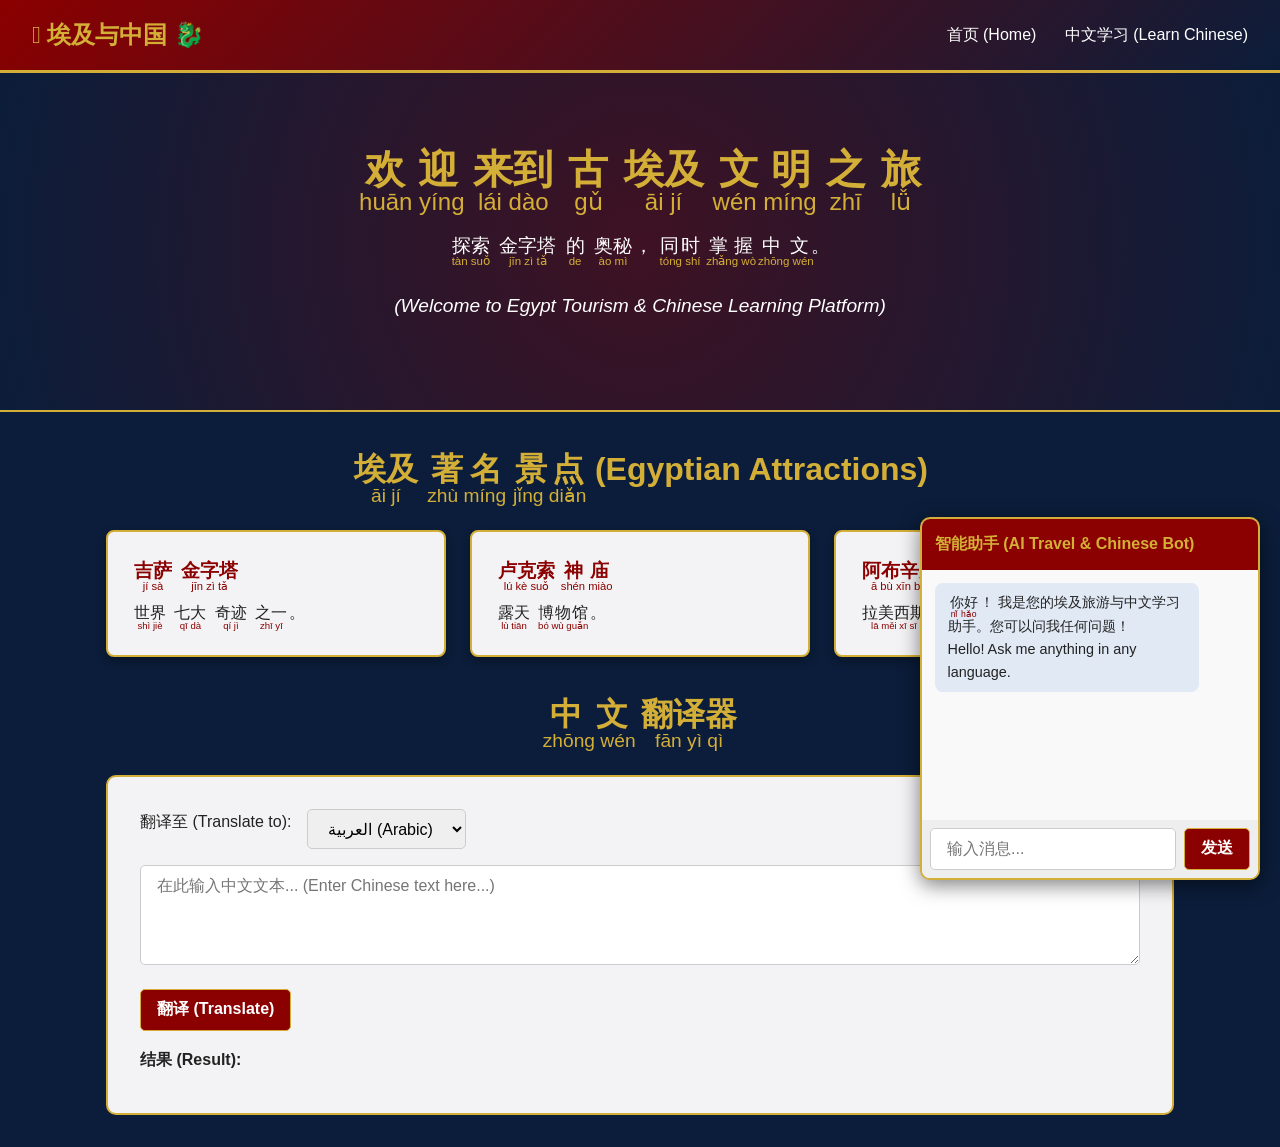
<file: index.html>
<!DOCTYPE html>
<html lang="zh">
<head>
  <meta charset="UTF-8">
  <meta name="viewport" content="width=device-width, initial-scale=1.0">
  <title>埃及风情与中文学习 - Pharaonic China Hub</title>
  <link rel="stylesheet" href="style.css">
</head>
<body>

  <!-- Header -->
  <header>
    <div class="logo">𓂀 埃及与中国 🐉</div>
    <nav>
      <a href="index.html">首页 (Home)</a>
      <a href="learning.html">中文学习 (Learn Chinese)</a>
    </nav>
  </header>

  <!-- Hero Section -->
  <section class="hero">
    <h1>
      <ruby>欢迎<rt>huān yíng</rt></ruby>
      <ruby>来到<rt>lái dào</rt></ruby>
      <ruby>古<rt>gǔ</rt></ruby>
      <ruby>埃及<rt>āi jí</rt></ruby>
      <ruby>文明<rt>wén míng</rt></ruby>
      <ruby>之<rt>zhī</rt></ruby>
      <ruby>旅<rt>lǚ</rt></ruby>
    </h1>
    <p>
      <ruby>探索<rt>tàn suǒ</rt></ruby>
      <ruby>金字塔<rt>jīn zì tǎ</rt></ruby>
      <ruby>的<rt>de</rt></ruby>
      <ruby>奥秘<rt>ào mì</rt></ruby>，
      <ruby>同时<rt>tóng shí</rt></ruby>
      <ruby>掌握<rt>zhǎng wò</rt></ruby>
      <ruby>中文<rt>zhōng wén</rt></ruby>。
    </p>
    <p><i>(Welcome to Egypt Tourism & Chinese Learning Platform)</i></p>
  </section>

  <!-- Tourism Section -->
  <div class="container">
    <h2 class="section-title">
      <ruby>埃及<rt>āi jí</rt></ruby>
      <ruby>著名<rt>zhù míng</rt></ruby>
      <ruby>景点<rt>jǐng diǎn</rt></ruby>
      (Egyptian Attractions)
    </h2>
    <div class="grid">
      <div class="card">
        <h3>
          <ruby>吉萨<rt>jí sà</rt></ruby>
          <ruby>金字塔<rt>jīn zì tǎ</rt></ruby>
        </h3>
        <p>
          <ruby>世界<rt>shì jiè</rt></ruby>
          <ruby>七大<rt>qī dà</rt></ruby>
          <ruby>奇迹<rt>qí jì</rt></ruby>
          <ruby>之一<rt>zhī yī</rt></ruby>。
        </p>
      </div>
      <div class="card">
        <h3>
          <ruby>卢克索<rt>lú kè suǒ</rt></ruby>
          <ruby>神庙<rt>shén miào</rt></ruby>
        </h3>
        <p>
          <ruby>露天<rt>lù tiān</rt></ruby>
          <ruby>博物馆<rt>bó wù guǎn</rt></ruby>。
        </p>
      </div>
      <div class="card">
        <h3>
          <ruby>阿布辛贝<rt>ā bù xīn bèi</rt></ruby>
          <ruby>神庙<rt>shén miào</rt></ruby>
        </h3>
        <p>
          <ruby>拉美西斯<rt>lā měi xī sī</rt></ruby>
          <ruby>二世<rt>èr shì</rt></ruby>。
        </p>
      </div>
    </div>
  </div>

  <!-- Multi-language Translator -->
  <div class="container">
    <h2 class="section-title">
      <ruby>中文<rt>zhōng wén</rt></ruby>
      <ruby>翻译器<rt>fān yì qì</rt></ruby>
    </h2>
    <div class="translator-box">
      <div class="translator-controls">
        <label for="targetLang">翻译至 (Translate to):</label>
        <select id="targetLang">
          <option value="ar">العربية (Arabic)</option>
          <option value="en">English</option>
          <option value="fr">Français</option>
          <option value="es">Español</option>
          <option value="de">Deutsch</option>
          <option value="ru">Русский</option>
        </select>
      </div>
      <textarea id="sourceText" placeholder="在此输入中文文本... (Enter Chinese text here...)"></textarea>
      <button class="btn-primary" onclick="translateText()">翻译 (Translate)</button>

      <div style="margin-top: 1rem;">
        <strong>结果 (Result):</strong>
        <p id="translatedResult" style="color: var(--chinese-red); font-size: 1.2rem; margin-top: 0.5rem;"></p>
      </div>
    </div>
  </div>

  <!-- Chatbot Widget -->
  <div class="chat-widget">
    <div class="chat-header">
      <span>智能助手 (AI Travel & Chinese Bot)</span>
    </div>
    <div class="chat-body" id="chatBody">
      <div class="chat-msg bot">
        <ruby>你好<rt>nǐ hǎo</rt></ruby>！
        我是您的埃及旅游与中文学习助手。您可以问我任何问题！<br>Hello! Ask me anything in any language.
      </div>
    </div>
    <div class="chat-footer">
      <input type="text" id="userInput" placeholder="输入消息..." onkeypress="handleKeyPress(event)">
      <button class="btn-primary" onclick="sendMessage()">发送</button>
    </div>
  </div>

  <script src="script.js"></script>
</body>
</html>
</file>
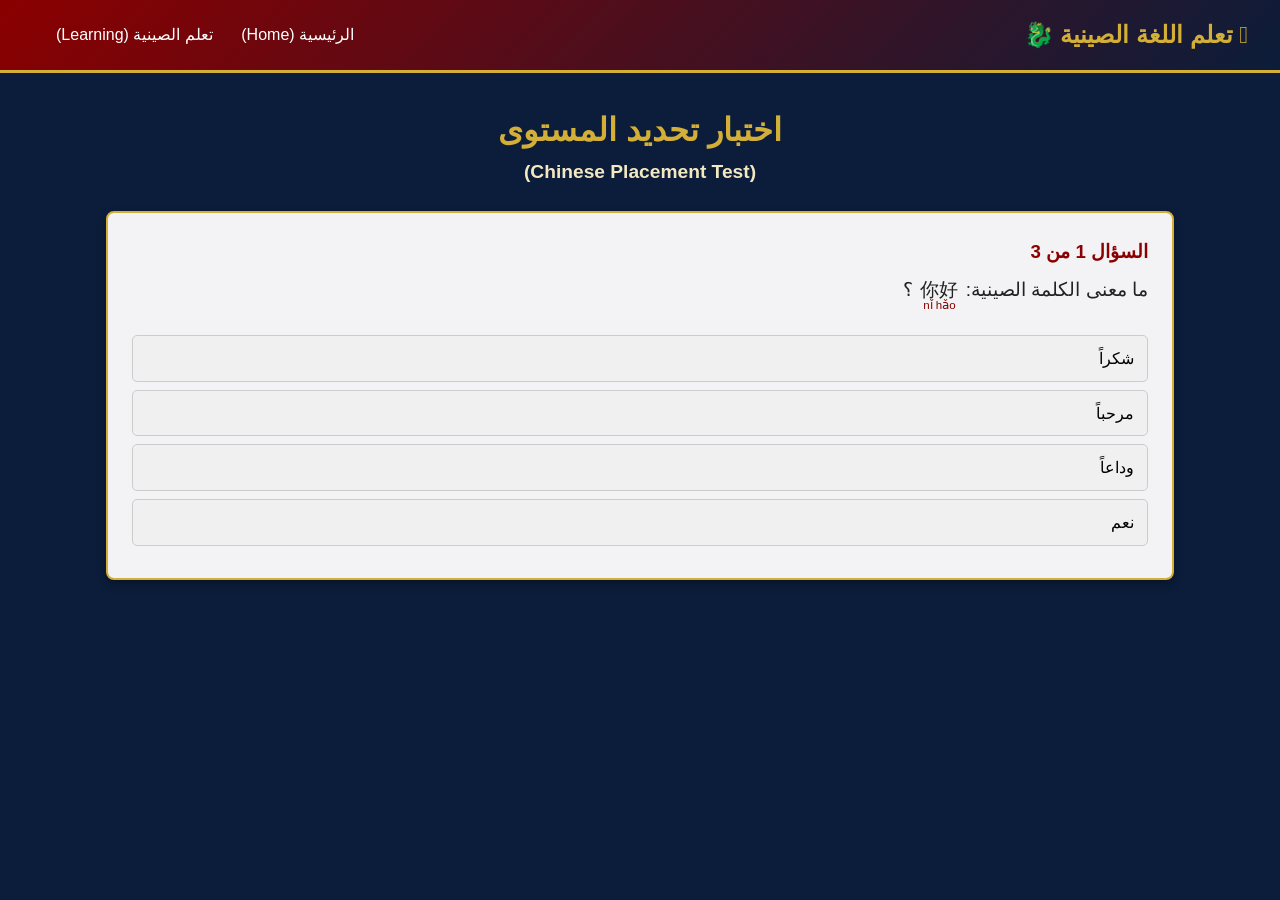
<file: learning.html>
<!DOCTYPE html>
<html lang="ar" dir="rtl">
<head>
  <meta charset="UTF-8">
  <meta name="viewport" content="width=device-width, initial-scale=1.0">
  <title>اختبار المستوى وتعلّم الصينية - Pharaonic China Hub</title>
  <link rel="stylesheet" href="style.css">
</head>
<body>

  <header>
    <div class="logo">𓂀 تعلم اللغة الصينية 🐉</div>
    <nav>
      <a href="index.html">الرئيسية (Home)</a>
      <a href="learning.html">تعلم الصينية (Learning)</a>
    </nav>
  </header>

  <div class="container">
    <h2 class="section-title">
      اختبار تحديد المستوى 
      <span style="font-size: 1.2rem; color: var(--soft-gold); display: block;">(Chinese Placement Test)</span>
    </h2>
    
    <!-- Quiz Container -->
    <div class="card" id="quizContainer">
      <h3 id="questionTitle">السؤال 1</h3>
      <div id="questionText" style="font-size: 1.2rem; margin-top: 0.5rem;">جاري تحميل السؤال...</div>
      <div id="optionsContainer" style="margin-top: 1.5rem;"></div>
    </div>

    <!-- Learning Dashboard (Shown after quiz) -->
    <div class="card" id="learningDashboard" style="display: none; margin-top: 2rem;">
      <h3 style="color: #2e7d32;">نتيجة الاختبار ومسار التعلم</h3>
      <p id="levelResult" style="font-size: 1.3rem; margin: 1rem 0; font-weight: bold;"></p>
      
      <hr style="margin: 1rem 0; border: 0; border-top: 1px solid var(--primary-gold);">
      
      <h4>المحتوى المخصص لمستواك:</h4>
      <div id="levelContent" style="margin-top: 1rem; line-height: 2;"></div>
    </div>
  </div>

  <script src="script.js"></script>
  <script>
    window.onload = function() {
      if(document.getElementById('quizContainer')) {
        loadQuestion();
      }
    };
  </script>
</body>
</html>
</file>
<file: style.css>
/* Palette: Dark Navy, Egyptian Gold, Chinese Crimson Red */
:root {
  --primary-gold: #d4af37;
  --pharaoh-blue: #0b1d3a;
  --chinese-red: #8b0000;
  --soft-gold: #f4e8c1;
  --text-dark: #222222;
  --card-bg: rgba(255, 255, 255, 0.95);
}

* {
  box-sizing: border-box;
  margin: 0;
  padding: 0;
  font-family: 'Segoe UI', Tahoma, Geneva, Verdana, sans-serif;
}

body {
  background-color: var(--pharaoh-blue);
  color: #fff;
  line-height: 1.6;
}

/* Custom Styling for Ruby (Pinyin Display) */
ruby {
  ruby-position: under;
  display: inline-ruby;
  margin: 0 2px;
}

rt {
  font-size: 0.6em;
  color: var(--primary-gold);
  font-weight: normal;
  font-family: Arial, sans-serif;
  text-align: center;
  line-height: 1.1;
}

.card rt, .translator-box rt, .chat-widget rt {
  color: var(--chinese-red);
}

/* Header & Navigation */
header {
  background: linear-gradient(135deg, var(--chinese-red), var(--pharaoh-blue));
  border-bottom: 3px solid var(--primary-gold);
  padding: 1rem 2rem;
  display: flex;
  justify-content: space-between;
  align-items: center;
  position: sticky;
  top: 0;
  z-index: 1000;
}

.logo {
  font-size: 1.5rem;
  font-weight: bold;
  color: var(--primary-gold);
}

nav a {
  color: #fff;
  text-decoration: none;
  margin-left: 1.5rem;
  font-weight: 500;
  transition: color 0.3s;
}

nav a:hover {
  color: var(--primary-gold);
}

/* Hero Section */
.hero {
  text-align: center;
  padding: 4rem 1rem;
  background: radial-gradient(circle, rgba(139,0,0,0.4) 0%, rgba(11,29,58,0.9) 100%);
  border-bottom: 2px solid var(--primary-gold);
}

.hero h1 {
  font-size: 2.5rem;
  color: var(--primary-gold);
  margin-bottom: 1rem;
}

.hero p {
  font-size: 1.2rem;
  max-width: 800px;
  margin: 0 auto 1.5rem auto;
}

/* Main Container */
.container {
  max-width: 1100px;
  margin: 2rem auto;
  padding: 0 1rem;
}

.section-title {
  text-align: center;
  color: var(--primary-gold);
  margin-bottom: 1.5rem;
  font-size: 2rem;
}

/* Cards Grid */
.grid {
  display: grid;
  grid-template-columns: repeat(auto-fit, minmax(280px, 1fr));
  gap: 1.5rem;
}

.card {
  background: var(--card-bg);
  color: var(--text-dark);
  border-radius: 8px;
  padding: 1.5rem;
  border: 2px solid var(--primary-gold);
  box-shadow: 0 4px 10px rgba(0,0,0,0.3);
}

.card h3 {
  color: var(--chinese-red);
  margin-bottom: 0.5rem;
}

/* Translator Section */
.translator-box {
  background: var(--card-bg);
  color: var(--text-dark);
  padding: 2rem;
  border-radius: 10px;
  border: 2px solid var(--primary-gold);
}

.translator-controls {
  display: flex;
  gap: 1rem;
  margin-bottom: 1rem;
  flex-wrap: wrap;
}

select, textarea, input, button {
  padding: 0.6rem 1rem;
  border-radius: 5px;
  border: 1px solid #ccc;
  font-size: 1rem;
}

textarea {
  width: 100%;
  height: 100px;
  resize: vertical;
  margin-bottom: 1rem;
}

button.btn-primary {
  background-color: var(--chinese-red);
  color: #fff;
  border: 1px solid var(--primary-gold);
  cursor: pointer;
  font-weight: bold;
  transition: 0.3s;
}

button.btn-primary:hover {
  background-color: var(--primary-gold);
  color: var(--pharaoh-blue);
}

/* Floating Chatbot Widget */
.chat-widget {
  position: fixed;
  bottom: 20px;
  right: 20px;
  width: 340px;
  background: #fff;
  color: var(--text-dark);
  border-radius: 10px;
  border: 2px solid var(--primary-gold);
  box-shadow: 0 5px 20px rgba(0,0,0,0.5);
  display: flex;
  flex-direction: column;
  overflow: hidden;
  z-index: 10000;
}

.chat-header {
  background: var(--chinese-red);
  color: var(--primary-gold);
  padding: 0.8rem;
  font-weight: bold;
}

.chat-body {
  height: 250px;
  padding: 0.8rem;
  overflow-y: auto;
  display: flex;
  flex-direction: column;
  gap: 0.5rem;
  background: #f9f9f9;
}

.chat-msg {
  padding: 0.5rem 0.8rem;
  border-radius: 8px;
  max-width: 85%;
  font-size: 0.9rem;
}

.chat-msg.bot {
  background: #e1e9f5;
  align-self: flex-start;
}

.chat-msg.user {
  background: var(--primary-gold);
  color: #000;
  align-self: flex-end;
}

.chat-footer {
  display: flex;
  padding: 0.5rem;
  background: #eee;
}

.chat-footer input {
  flex: 1;
  margin-right: 0.5rem;
}

/* Quiz Styles */
.quiz-option {
  display: block;
  width: 100%;
  text-align: right;
  margin: 0.5rem 0;
  background: #f0f0f0;
  border: 1px solid #ccc;
  padding: 0.8rem;
  cursor: pointer;
  border-radius: 5px;
  font-size: 1rem;
}

.quiz-option:hover {
  background: var(--soft-gold);
}
</file>
